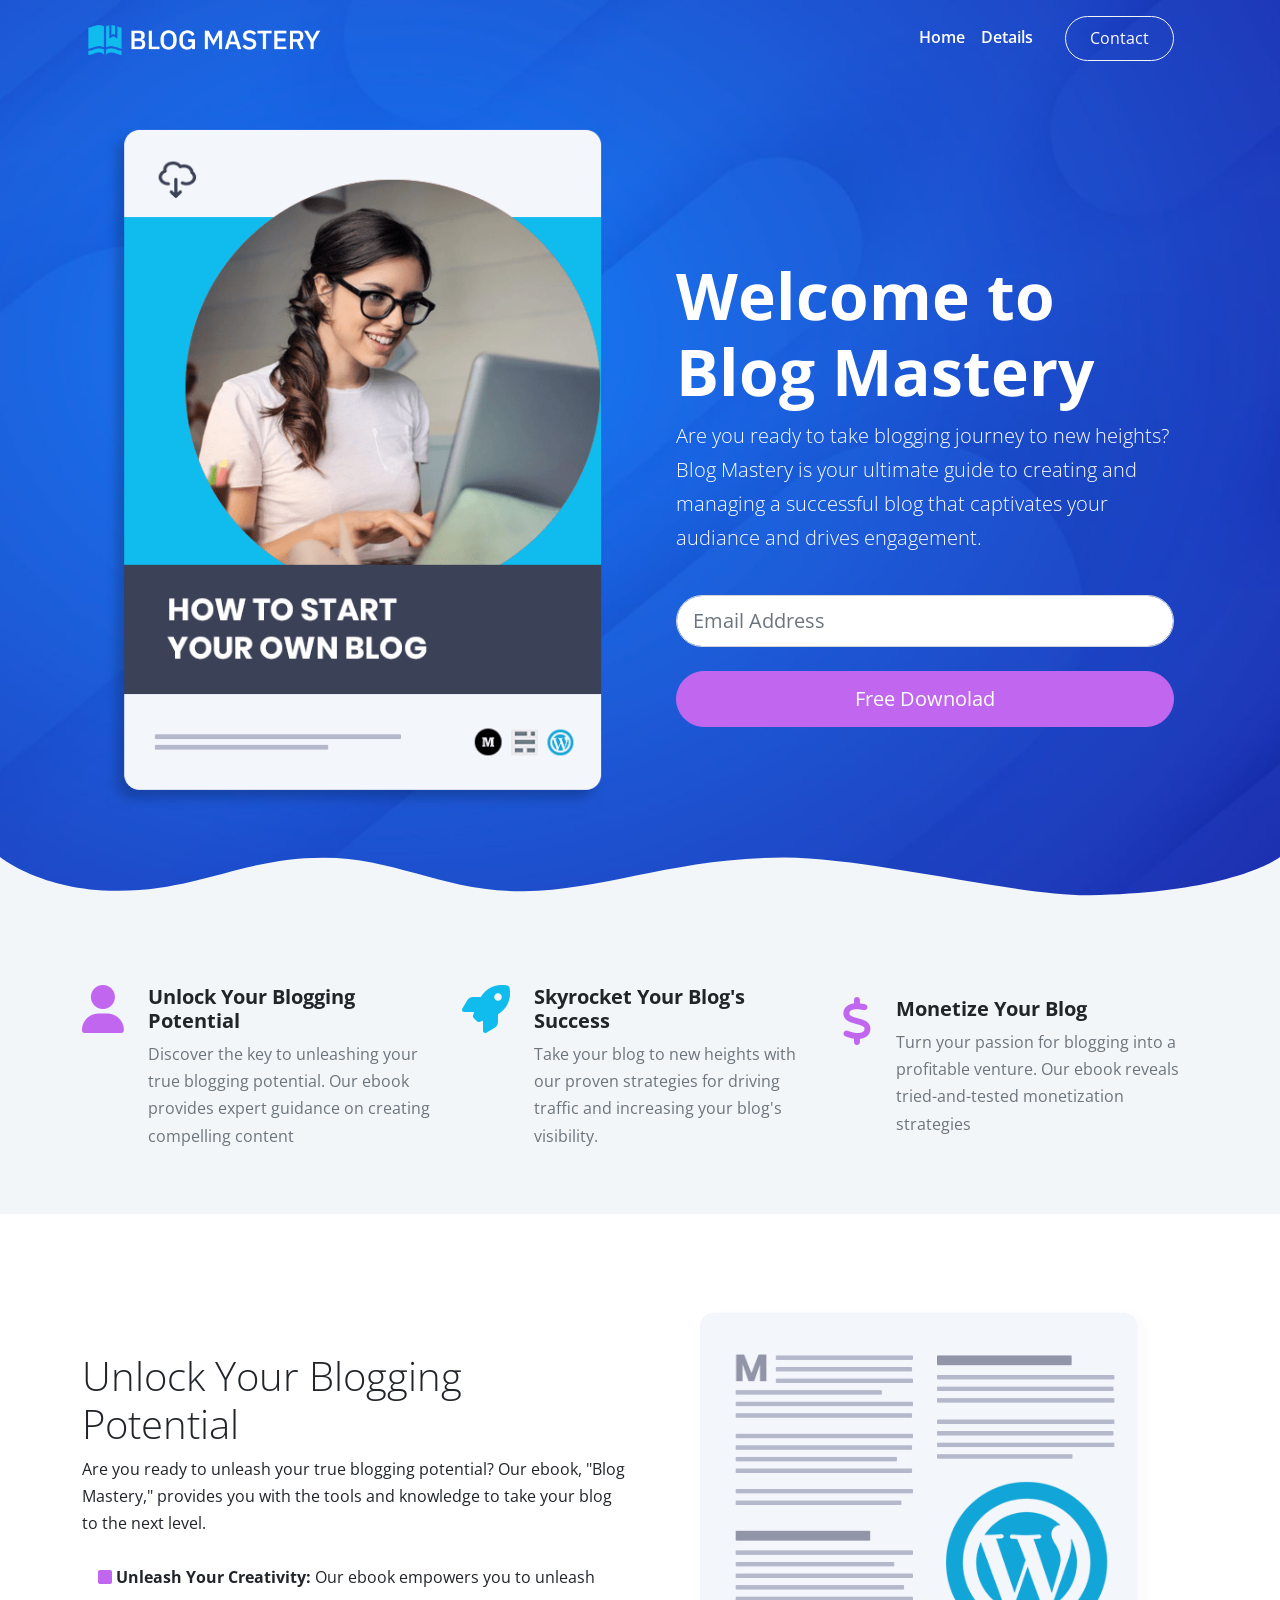
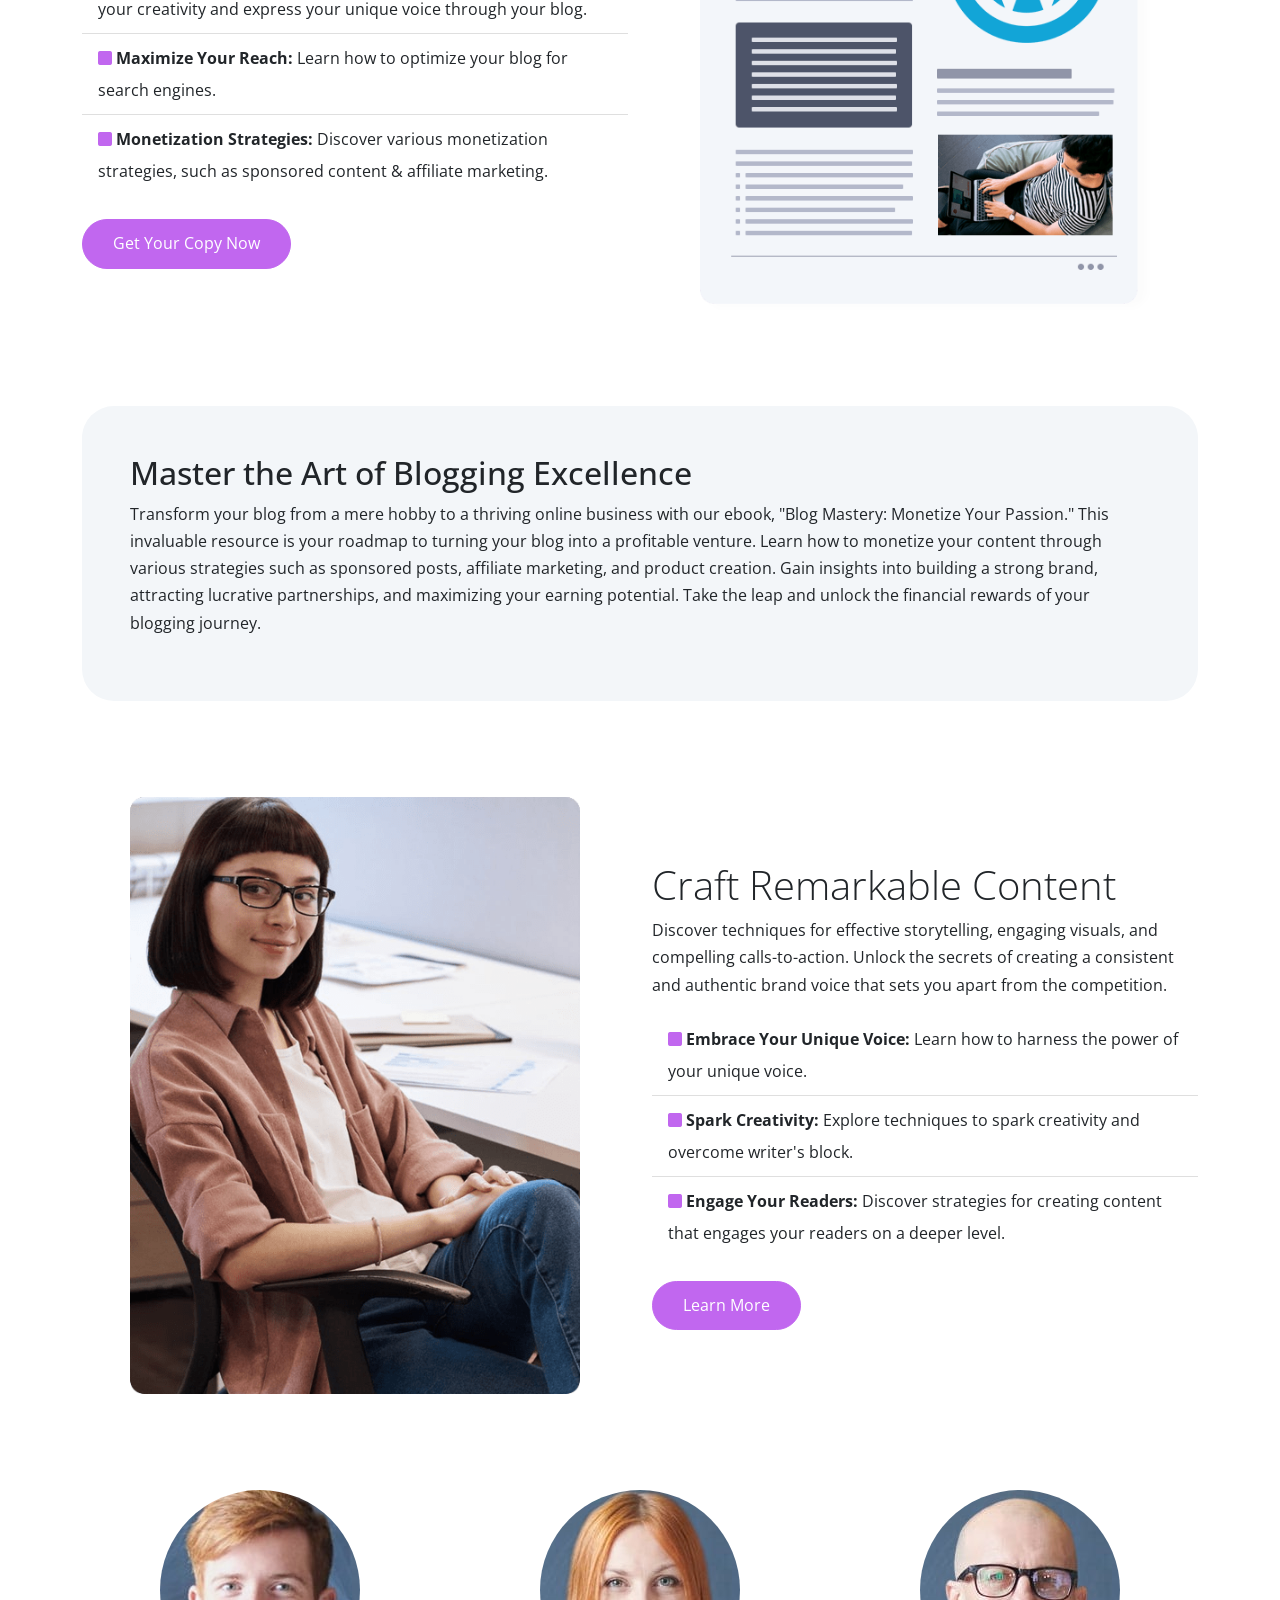
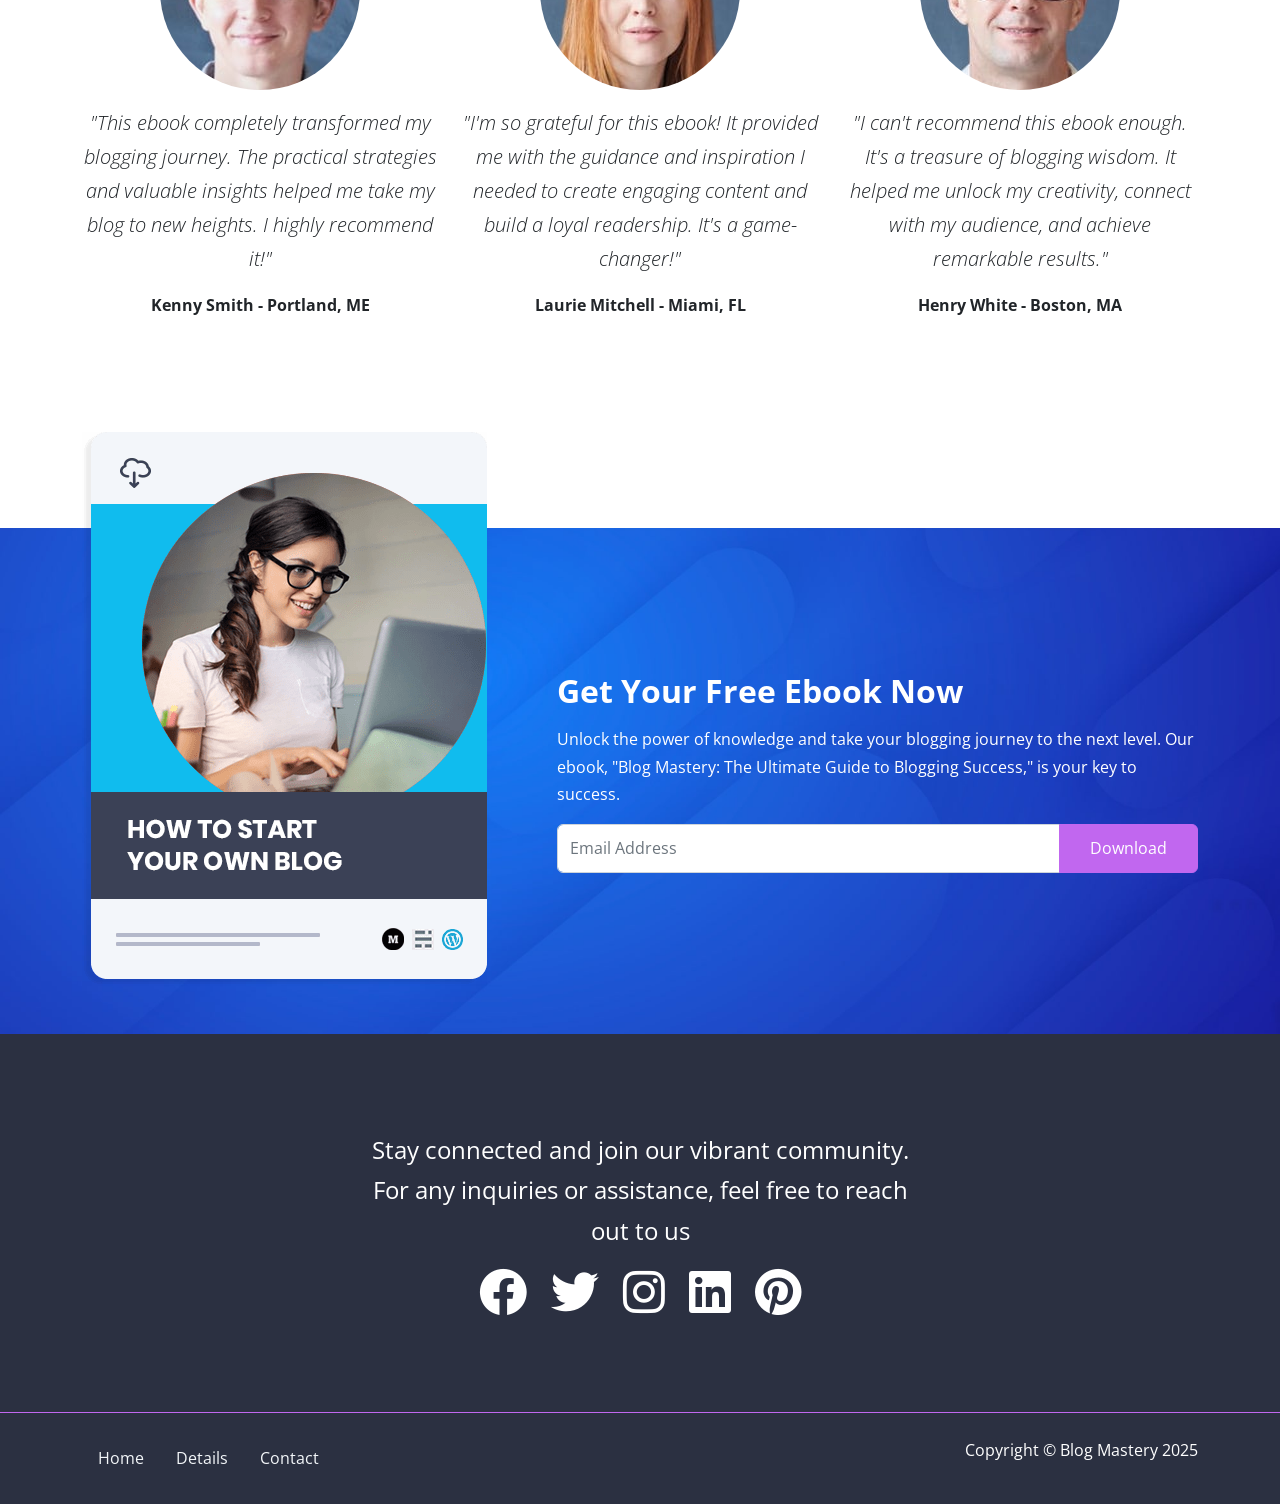
<file: index.html>
<!DOCTYPE html>
<html lang="en">
  <head>
    <meta charset="UTF-8" />
    <meta http-equiv="X-UA-Compatible" content="IE=edge" />
    <meta name="viewport" content="width=device-width, initial-scale=1.0" />
    <link
      href="https://fonts.googleapis.com/css2?family=Open+Sans:ital,wght@0,400;0,600;0,700;1,400&display=swap"
      rel="stylesheet"
    />
    <link rel="stylesheet" href="css/font-awesome.css" />
    <link rel="stylesheet" href="css/bootstrap.css" />
    <link rel="stylesheet" href="css/styles.css" />
    <link rel="icon" href="images/favicon.png" />
    <title>Free E-Book | Start Your Own Blog</title>
  </head>
  <body>
    <!--Navigation-->
    <nav class="navbar navbar-expand-lg fixed-top navbar-dark">
      <div class="container">
        <a href="index.html" class="navbar-brand">
          <img src="images/logo.png" alt="" width="255" />
        </a>
        <button
         class="navbar-toggler" 
         type="button" 
         data-bs-toggle="collapse" 
         data-bs-target="#navbarNavDropdown">
          <span class="navbar-toggler-icon"></span>
        </button>
        <div class="collapse navbar-collapse" id="navbarNavDropdown">
          <ul class="navbar-nav ms-auto">
            <li class="nav-item">
              <a href="#Hero" class="nav-link fw-semibold">Home</a>
            </li>
            <li class="nav-item">
              <a href="#details" class="nav-link fw-semibold">Details</a>
            </li>
            <li class="nav-item">
              <a href="contact.html" class="nav-link btn btn-outline-light fw-seniibold px-4 mx-4">Contact</a>
            </li>
          </ul>
        </div>
      </div>
    </nav>
            
    <!--Header-->
    <header class="header">
      <!--Hero-->
      <div class="hero text-white pt-7" id="Hero">
        <div class="container-xl">
          <div class="row">
            <div class="col-md-6">
              <div class="image-container mb-5 px-4">
                <img src="images/header-ebook.png" alt="" class="img-fluid">
              </div>
            </div>

            <div class="col-md-6">
              <div class="text-container p-4 d-flex flex-column justify-content-center h-100 mb-5">
                <h1 class="display-3 fw-bold">Welcome to Blog Mastery</h1>
                <p class="lead">
                  Are you ready to take blogging journey to new heights? Blog 
                  Mastery is your ultimate guide to creating and managing a
                  successful blog that captivates your audiance and drives engagement.
                </p>
                <!--Form-->
                <div class="form-container text-center">
                  <form>
                    <div class="my-4">
                      <input type="email" class="form-control form-control-lg rounded-5" placeholder="Email Address">
                    </div>
                    <div class="d-grid">
                      <button class="btn btn-primary btn-lg text-white">Free Downolad</button>
                    </div>
                  </form>
                </div>
              </div>
            </div>
          </div>
        </div>
      </div>
      <svg
      class="frame-decoration"
      data-name="Layer 2"
      xmlns="http://www.w3.org/2000/svg"
      preserveAspectRatio="none"
      viewBox="0 0 1920 192.275"
    >
      <defs>
        <style>
          .cls-1 {
            fill: #f3f6f9;
          }
        </style>
      </defs>
      <title>frame-decoration</title>
      <path
        class="cls-1"
        d="M0,158.755s63.9,52.163,179.472,50.736c121.494-1.5,185.839-49.738,305.984-49.733,109.21,0,181.491,51.733,300.537,50.233,123.941-1.562,225.214-50.126,390.43-50.374,123.821-.185,353.982,58.374,458.976,56.373,217.907-4.153,284.6-57.236,284.6-57.236V351.03H0V158.755Z"
        transform="translate(0 -158.755)"
      />
    </svg>
    </header>

    <!--Icone-->
    <section class="icons bg-light pb-5">
      <div class="container-xl">
        <div class="row hstack g-4">
          <div class="col-md-4 d-flex gap-4">
            <i class="fas fa-user fa-3x text-primary"></i>
            <div>
              <h5 class="fw-bold">Unlock Your Blogging Potential</h5>
              <p class="text-muted">
                Discover the key to unleashing your true blogging potential. Our
                ebook provides expert guidance on creating compelling content
              </p>
            </div>
          </div>

          <div class="col-md-4 d-flex gap-4">
            <i class="fas fa-rocket fa-3x text-secondary"></i>
            <div>
              <h5 class="fw-bold">Skyrocket Your Blog's Success</h5>
              <p class="text-muted">
                Take your blog to new heights with our proven strategies for
                driving traffic and increasing your blog's visibility.
              </p>
            </div>
          </div>

          <div class="col-md-4 d-flex gap-4">
            <i class="fas fa-dollar fa-3x text-primary"></i>
            <div>
              <h5 class="fw-bold">Monetize Your Blog</h5>
              <p class="text-muted">
                Turn your passion for blogging into a profitable venture. Our
                ebook reveals tried-and-tested monetization strategies
              </p>
            </div>
          </div>
        </div>
      </div>
    </section>

    <!--Details-->
    <section id="details" class="details my-5">
      <div class="container">
        <div class="row">
          <div class="col-md-6">
            <div class="text-container d-flex flex-column justify-content-center h-100">
              <h2 class="display-6">Unlock Your Blogging Potential</h2>
              <p>Are you ready to unleash your true blogging potential? Our
                ebook, "Blog Mastery," provides you with the tools and knowledge
                to take your blog to the next level.</p>
                <ul class="list-group list-group-flush lh-lg">
                  <il class="list-group-item">
                    <i class="fas fa-square text-primary"></i>
                    <strong>Unleash Your Creativity:</strong> Our ebook empowers
                  you to unleash your creativity and express your unique voice
                  through your blog.
                  </il>

                  <il class="list-group-item">
                    <i class="fas fa-square text-primary"></i>
                    <strong>Maximize Your Reach:</strong> Learn how to optimize your blog for search engines.
                  </il>

                  <il class="list-group-item">
                    <i class="fas fa-square text-primary"></i>
                    <strong>Monetization Strategies:</strong> Discover various monetization strategies, 
                    such as sponsored content & affiliate marketing.
                  </il>
                </ul>
                <a class="btn btn-primary text-white mt-4 align-self-start" data-bs-toggle="modal" data-bs-target="#modal1">Get Your Copy Now</a>
            </div>
          </div>
          <div class="col-md-6">
            <div class="image-container p-5">
              <img src="images/description.png" alt="" class="img-fluid">
            </div>
          </div>
        </div>
      </div>
    </section>

    <!--Model 1-->
    <div id="modal1" class="modal fade">
      <div class="modal-dialog modal-lg mt-7">
        <div class="modal-content p-5">
          <div class="row">
            <div class="col-lg-6">
              <div class="image-container">
                <img src="images/description.png" alt="" class="img-fluid" />
              </div>
            </div>
            <div class="col-lg-6">
              <div class="text-container">
                <h2 class="display-6">Unlock Your Blogging Potential</h2>
                <p>
                  Are you ready to unleash your true blogging potential? Our
                  ebook, "Blog Mastery," provides you with the tools and
                  knowledge to take your blog to the next level.
                </p>
                <ul class="list-group list-group-flush lh-lg">
                  <li class="list-group-item">
                    <i class="fas fa-square text-primary"></i>
                    <strong>Unleash Your Creativity:</strong> Our ebook empowers
                    you to unleash your creativity and express your unique voice
                    through your blog.
                  </li>
                  <li class="list-group-item">
                    <i class="fas fa-square text-primary"></i>
                    <strong>Maximize Your Reach:</strong> Learn how to optimize
                    your blog for search engines.
                  </li>
                  <li class="list-group-item">
                    <i class="fas fa-square text-primary"></i>
                    <strong>Monetization Strategies:</strong> Discover various
                    monetization strategies, such as sponsored content &
                    affiliate marketing.
                  </li>
                </ul>
                <a href="" class="btn btn-primary text-white">Free Download</a>
                <button class="btn btn-light" data-bs-dismiss="modal">
                  Close
                </button>
              </div>
            </div>
          </div>
        </div>
      </div>
    </div>

    <!--Statement-->
    <section class="statememnt mb-5">
      <div class="container">
        <div class="row">
          <div class="col-12">
            <div class="text-container bg-light p-5 rounded-5">
              <h2>Master the Art of Blogging Excellence</h2>
              <p>
                Transform your blog from a mere hobby to a thriving online
                business with our ebook, "Blog Mastery: Monetize Your Passion."
                This invaluable resource is your roadmap to turning your blog
                into a profitable venture. Learn how to monetize your content
                through various strategies such as sponsored posts, affiliate
                marketing, and product creation. Gain insights into building a
                strong brand, attracting lucrative partnerships, and maximizing
                your earning potential. Take the leap and unlock the financial
                rewards of your blogging journey.
              </p>
            </div>
          </div>
        </div>
      </div>
    </section>

    <!-- Details 2 -->
    <section class="details my-5">
      <div class="container">
        <div class="row">
          <div class="col-lg-6">
            <div class="image-container p-5">
              <img src="images/author.png" alt="" class="img-fluid" />
            </div>
          </div>
          <div class="col-lg-6">
            <div
              class="text-container d-flex flex-column justify-content-center h-100"
            >
              <h2 class="display-6">Craft Remarkable Content</h2>
              <p>
                Discover techniques for effective storytelling, engaging
                visuals, and compelling calls-to-action. Unlock the secrets of
                creating a consistent and authentic brand voice that sets you
                apart from the competition.
              </p>
              <ul class="list-group list-group-flush lh-lg">
                <li class="list-group-item">
                  <i class="fas fa-square text-primary"></i>
                  <strong>Embrace Your Unique Voice:</strong> Learn how to
                  harness the power of your unique voice.
                </li>
                <li class="list-group-item">
                  <i class="fas fa-square text-primary"></i>
                  <strong>Spark Creativity:</strong> Explore techniques to spark
                  creativity and overcome writer's block.
                </li>
                <li class="list-group-item">
                  <i class="fas fa-square text-primary"></i>
                  <strong>Engage Your Readers:</strong> Discover strategies for
                  creating content that engages your readers on a deeper level.
                </li>
              </ul>
              <a
                class="btn btn-primary text-white mt-4 align-self-start"
                data-bs-toggle="modal"
                data-bs-target="#modal2"
                >Learn More</a
              >
            </div>
          </div>
        </div>
      </div>
    </section>

    <!-- Modal 2 -->
    <div id="modal2" class="modal fade">
      <div class="modal-dialog modal-lg mt-7">
        <div class="modal-content p-5">
          <div class="row">
            <div class="col-lg-6">
              <div class="image-container">
                <img src="images/author.png" alt="" class="img-fluid" />
              </div>
            </div>
            <div class="col-lg-6">
              <div class="text-container">
                <h3 class="display-6">Craft Remarkable Content</h3>

                <p>
                  Discover techniques for effective storytelling, engaging
                  visuals, and compelling calls-to-action. Unlock the secrets of
                  creating a consistent and authentic brand voice that sets you
                  apart from the competition.
                </p>
                <ul class="list-group list-group-flush lh-lg mb-3">
                  <li class="list-group-item">
                    <i class="fas fa-square text-primary"></i>
                    <strong>Embrace Your Unique Voice:</strong> Learn how to
                    harness the power of your unique voice.
                  </li>
                  <li class="list-group-item">
                    <i class="fas fa-square text-primary"></i>
                    <strong>Spark Creativity:</strong> Explore techniques to
                    spark creativity and overcome writer's block.
                  </li>
                  <li class="list-group-item">
                    <i class="fas fa-square text-primary"></i>
                    <strong>Engage Your Readers:</strong> Discover strategies
                    for creating content that engages your readers on a deeper
                    level.
                  </li>
                </ul>
                <a href="" class="btn btn-primary text-white">Free Download</a>
                <button class="btn btn-light" data-bs-dismiss="modal">
                  Close
                </button>
              </div>
            </div>
          </div>
        </div>
      </div>
    </div>

    <!--Testimonials-->

    <section class="Testimonials mb-8">
      <div class="container">
        <div class="row">
          <div class="col-md-4 text-center">
            <img src="images/testimonial-2.jpg" alt="" class="rounded-circle mb-3">
            <p class="lead fst-italic">"This ebook completely transformed my blogging journey. The practical strategies and
               valuable insights helped me take my blog to new heights. I highly recommend it!"</p>
               <p class="fw-bold">Kenny Smith - Portland, ME</p>
          </div>

          <div class="col-md-4 text-center">
            <img src="images/testimonial-3.jpg" alt="" class="rounded-circle mb-3">
            <p class="lead fst-italic">"I'm so grateful for this ebook! It provided me with the guidance and inspiration
               I needed to create engaging content and build a loyal readership. It's a game-changer!"</p>
               <p class="fw-bold">Laurie Mitchell - Miami, FL</p>
          </div>

          <div class="col-md-4 text-center">
            <img src="images/testimonial-4.jpg" alt="" class="rounded-circle mb-3">
            <p class="lead fst-italic">"I can't recommend this ebook enough. It's a treasure of blogging wisdom.
               It helped me unlock my creativity, connect with my audience, and achieve remarkable results."</p>
               <p class="fw-bold">Henry White - Boston, MA</p>
          </div>
        </div>
      </div>
    </section>

    <!--Download-->
    <section class="download">
      <div class="container">
        <div class="row">
          <div class="col-lg-5">
            <div class="image-container mt-n6 mb-5 ">
              <img src="images/download-ebook.png" alt="" class="img-fluid">
            </div>
          </div>
          <div class="col-lg-7">
            <div class="text-container text-white d-flex flex-column justify-content-center h-100 mb-5">
              <h2 class="fw-bold mb-3">Get Your Free Ebook Now</h2>
              <p>Unlock the power of knowledge and take your blogging journey to the next level. Our ebook,
                 "Blog Mastery: The Ultimate Guide to Blogging Success," is your key to success.</p>
                 <form>
                  <div class="input-group mb-3">
                    <input type="email" class="form-control" placeholder="Email Address">
                    <button type="button" class="btn btn-primary text-white rounded-end">Download</button>
                  </div>
                </form>
            </div>
          </div>
        </div>
      </div>
    </section>

    <!--Social-->
    <section class="text-bg-dark py-6 overflow-hidden">
      <div class="container">
        <div class="row">
          <div class="col-md-6 offset-md-3 text-center fs-4">
            <p>
              Stay connected and join our vibrant community. For any inquiries or assistance, feel free to reach out to us
            </p>
            <div class="social-icons d-flex justify-content-center gap-4">
              <i class="fab fa-facebook fa-2x"></i>
              <i class="fab fa-twitter fa-2x"></i>
              <i class="fab fa-instagram fa-2x"></i>
              <i class="fab fa-linkedin fa-2x"></i>
              <i class="fab fa-pinterest fa-2x"></i>
            </div>
          </div>
        </div>
      </div>
    </section>

    <!--Footer-->

    <footer class="border-top border-primary bg-dark text-white py-4">
      <div class="container">
        <div class="row">
          <div class="col-md-8">
            <ul class="nav">
              <li class="nav-item">
                <a href="#Hero" class="nav-link link-light">Home</a>
              </li>
              <li class="nav-item">
                <a href="#details" class="nav-link link-light">Details</a>
              </li>
              <li class="nav-item">
                <a href="contact.html" class="nav-link link-light">Contact</a>
              </li>
            </ul>
          </div>
          <div class="col-md-4">
            <p class="text-end d-none d-md-block">
              Copyright &copy; Blog Mastery 2025
            </p>
          </div>
        </div>
      </div>
    </footer>
    <script src="js/bootstrap.bundle.min.js"></script>
    <script src="js/script.js"></script>
  </body>
</html>
</file>
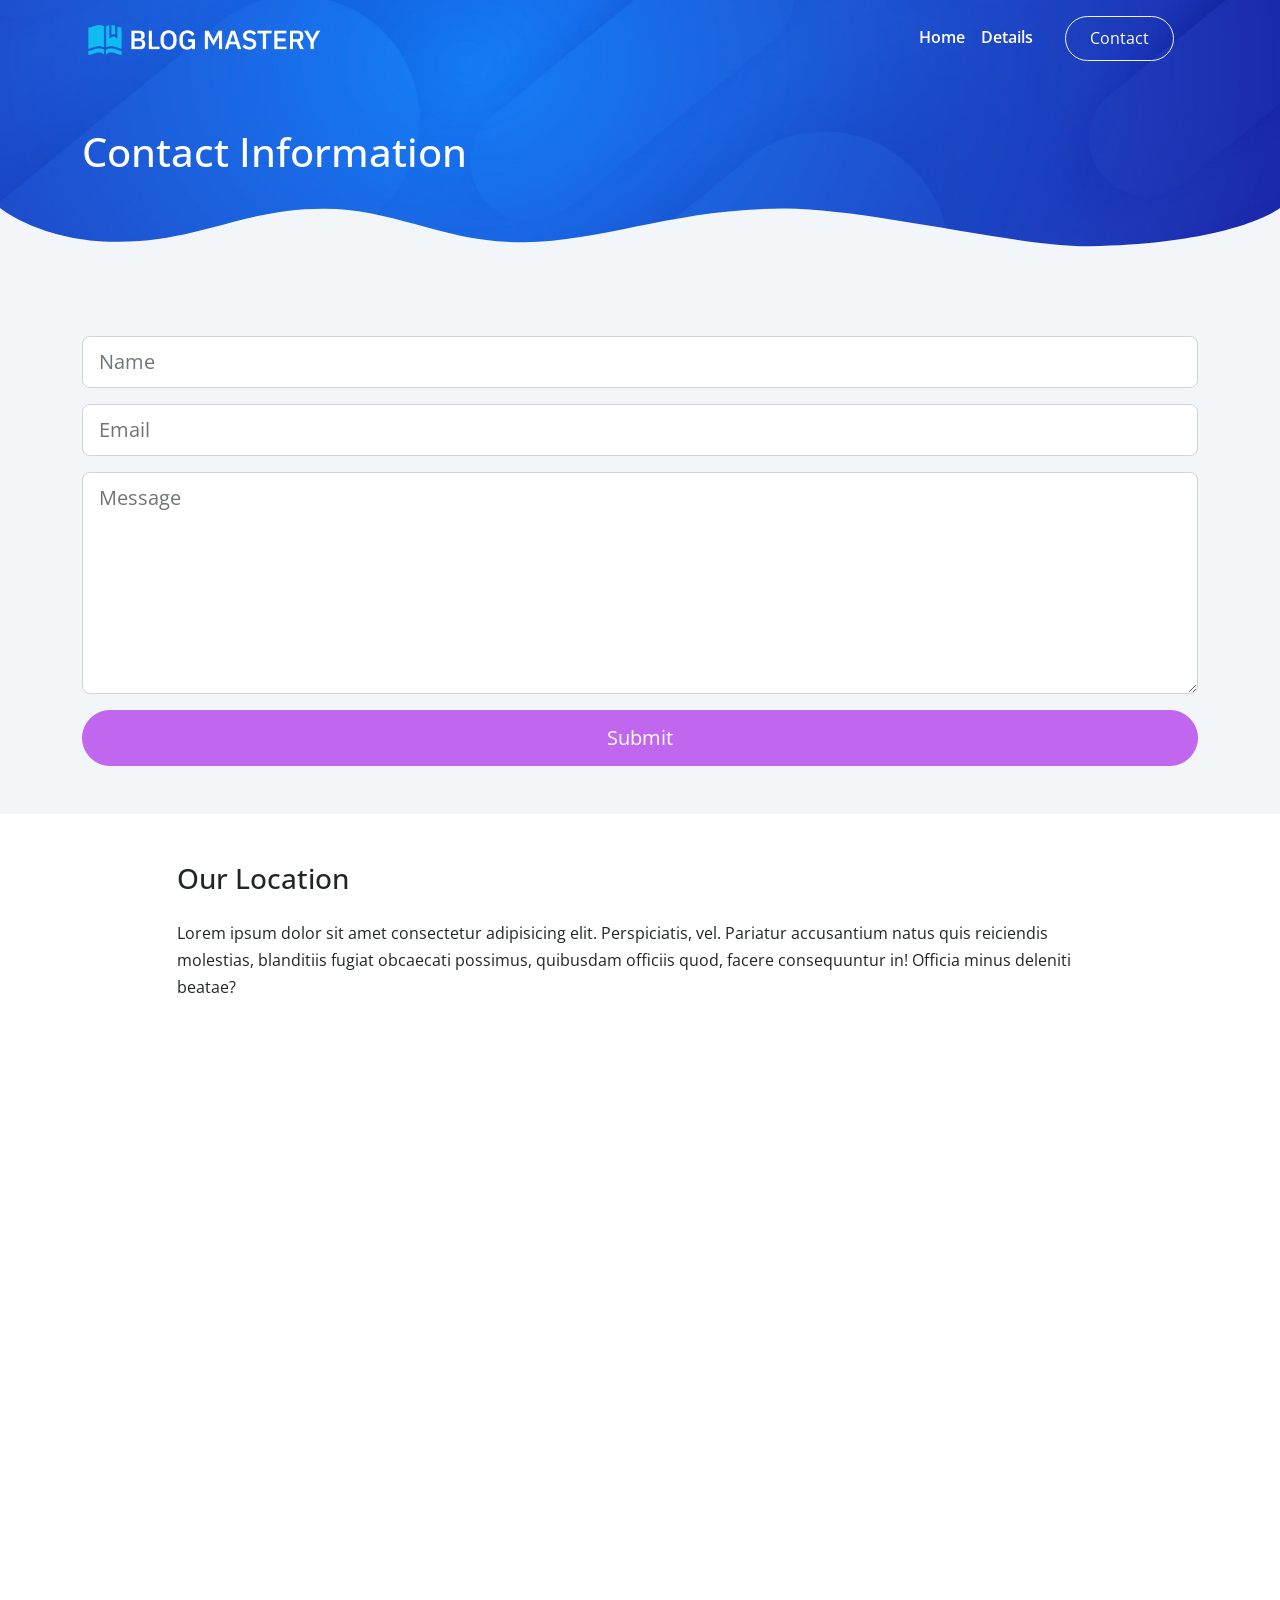
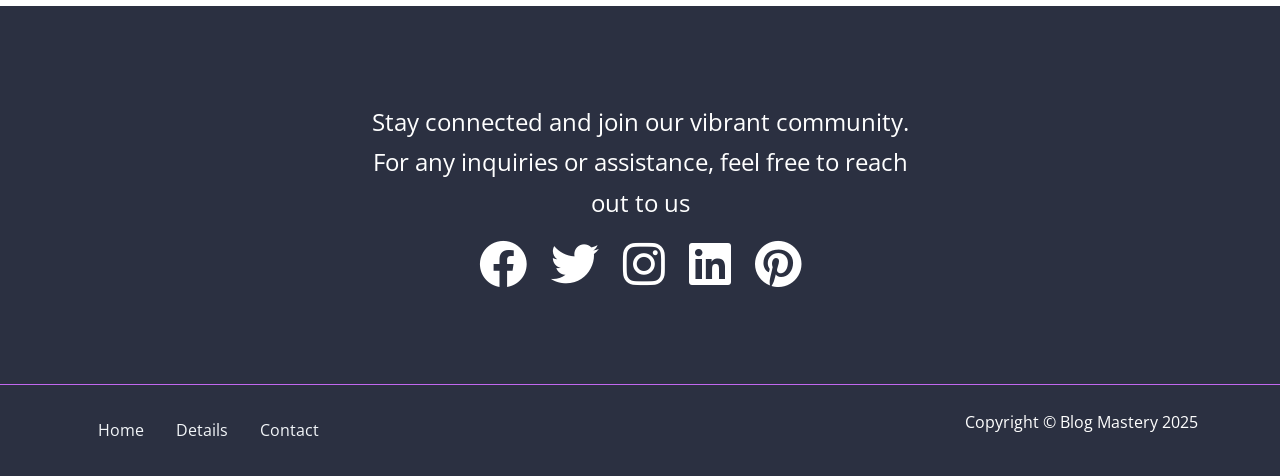
<file: contact.html>
<!DOCTYPE html>
<html lang="en">
  <head>
    <meta charset="UTF-8" />
    <meta http-equiv="X-UA-Compatible" content="IE=edge" />
    <meta name="viewport" content="width=device-width, initial-scale=1.0" />
    <link
      href="https://fonts.googleapis.com/css2?family=Open+Sans:ital,wght@0,400;0,600;0,700;1,400&display=swap"
      rel="stylesheet"
    />
    <link rel="stylesheet" href="css/font-awesome.css" />
    <link rel="stylesheet" href="css/bootstrap.css" />
    <link rel="stylesheet" href="css/styles.css" />
    <link rel="icon" href="images/favicon.png" />
    <title>Free E-Book | Start Your Own Blog</title>
  </head>
  <body>
    <!--Navigation-->
    <nav class="navbar navbar-expand-lg fixed-top navbar-dark">
      <div class="container">
        <a href="index.html" class="navbar-brand">
          <img src="images/logo.png" alt="" width="255" />
        </a>
        <button
         class="navbar-toggler" 
         type="button" 
         data-bs-toggle="collapse" 
         data-bs-target="#navbarNavDropdown">
          <span class="navbar-toggler-icon"></span>
        </button>
        <div class="collapse navbar-collapse" id="navbarNavDropdown">
          <ul class="navbar-nav ms-auto">
            <li class="nav-item">
              <a href="index.html" class="nav-link fw-semibold">Home</a>
            </li>
            <li class="nav-item">
              <a href="#details" class="nav-link fw-semibold">Details</a>
            </li>
            <li class="nav-item">
              <a href="contact.html" class="nav-link btn btn-outline-light fw-seniibold px-4 mx-4">Contact</a>
            </li>
          </ul>
        </div>
      </div>
    </nav>

    <!--Header-->
    <header class="header">
       <div class="hero text-white pb-4 pt-7">
        <div class="container-xl">
            <div class="row">
                <div class="col-12">
                    <h1>Contact Information</h1>
                </div>
            </div>
        </div>
       </div>
       <svg
        class="frame-decoration"
        data-name="Layer 2"
        xmlns="http://www.w3.org/2000/svg"
        preserveAspectRatio="none"
        viewBox="0 0 1920 192.275"
      >
        <defs>
          <style>
            .cls-1 {
              fill: #f3f6f9;
            }
          </style>
        </defs>
        <title>frame-decoration</title>
        <path
          class="cls-1"
          d="M0,158.755s63.9,52.163,179.472,50.736c121.494-1.5,185.839-49.738,305.984-49.733,109.21,0,181.491,51.733,300.537,50.233,123.941-1.562,225.214-50.126,390.43-50.374,123.821-.185,353.982,58.374,458.976,56.373,217.907-4.153,284.6-57.236,284.6-57.236V351.03H0V158.755Z"
          transform="translate(0 -158.755)"
        />
      </svg>
    </header>

    <!--Form-->
    <section class="contact bg-light pb-5">
        <div class="container">
            <div class="row">
                <div class="col-12">
                    <form action="" method="POST">
                        <input type="text" class="form-control form-control-lg mb-3" name="name" placeholder="Name">
                        <input type="text" class="form-control form-control-lg mb-3" name="email" placeholder="Email">
                        <textarea name="message" class="form-control form-control-lg mb-3" rows="6" placeholder="Message"></textarea>
                        <div class="d-grid">
                            <button class="btn btn-primary btn-lg text-white" type="submit">Submit</button>
                        </div>
                    </form>
                </div>
            </div>
        </div>
    </section>

    <!--Map-->
    <section class="location mt-5">
        <div class="container">
            <div class="row">
                <div class="col-10 offset-1">
                    <h3>Our Location</h3>
                    <p class="mt-4">Lorem ipsum dolor sit amet consectetur adipisicing elit. Perspiciatis, vel. Pariatur accusantium natus quis reiciendis molestias,
                         blanditiis fugiat obcaecati possimus, quibusdam officiis quod, facere consequuntur in! Officia minus deleniti beatae?</p>
                    <div class="map mt-5 mb-5">
                        <iframe src="https://www.google.com/maps/embed?pb=!1m14!1m12!1m3!1d342.9016370654508!2d31.264339922415118!3d29.972761338401547!2m3!1f0!2f0!3f0!3m2!1i1024!2i768!4f13.1!5e0!3m2!1sen!2seg!4v1744034505191!5m2!1sen!2seg"
                             allowfullscreen>
                        </iframe>
                    </div>
                </div>
            </div>
        </div>
    </section>

     <!--Social-->
     <section class="text-bg-dark py-6 overflow-hidden">
        <div class="container">
          <div class="row">
            <div class="col-md-6 offset-md-3 text-center fs-4">
              <p>
                Stay connected and join our vibrant community. For any inquiries or assistance, feel free to reach out to us
              </p>
              <div class="social-icons d-flex justify-content-center gap-4">
                <i class="fab fa-facebook fa-2x"></i>
                <i class="fab fa-twitter fa-2x"></i>
                <i class="fab fa-instagram fa-2x"></i>
                <i class="fab fa-linkedin fa-2x"></i>
                <i class="fab fa-pinterest fa-2x"></i>
              </div>
            </div>
          </div>
        </div>
      </section>
  
      <!--Footer-->
  
      <footer class="border-top border-primary bg-dark text-white py-4">
        <div class="container">
          <div class="row">
            <div class="col-md-8">
              <ul class="nav">
                <li class="nav-item">
                  <a href="#Hero" class="nav-link link-light">Home</a>
                </li>
                <li class="nav-item">
                  <a href="#details" class="nav-link link-light">Details</a>
                </li>
                <li class="nav-item">
                  <a href="contact.html" class="nav-link link-light">Contact</a>
                </li>
              </ul>
            </div>
            <div class="col-md-4">
              <p class="text-end d-none d-md-block">
                Copyright &copy; Blog Mastery 2025
              </p>
            </div>
          </div>
        </div>
      </footer>

    <script src="js/bootstrap.bundle.min.js"></script>
    <script src="js/script.js"></script>
  </body>
</file>
<file: css/styles.css>
.navbar .btn-outline-light:hover {
  color: var(--bs-dark);
}

.navbar {
  transition: all 0.5s ease-in-out;
}

.navbar-sticky {
  opacity: 0.9;
  box-shadow: 0 0 10px rgba(0, 0, 0, 0.5);
}

.modal-dialog {
  max-width: 1040px;
}

.header {
  background: url(../images/header-background.jpg) center center no-repeat;
  background-size: cover;
}

.download {
  background: url(../images/download-background.jpg) center center no-repeat;
  background-size: cover;
}

.map iframe {
  width: 100%;
  height: 500px;
}

@media (max-width: 1000px) {
  .hero .image-container {
    display: flex;
    justify-content: center;
  }
  .hero .text-container {
    text-align: center;
  }
}
</file>
